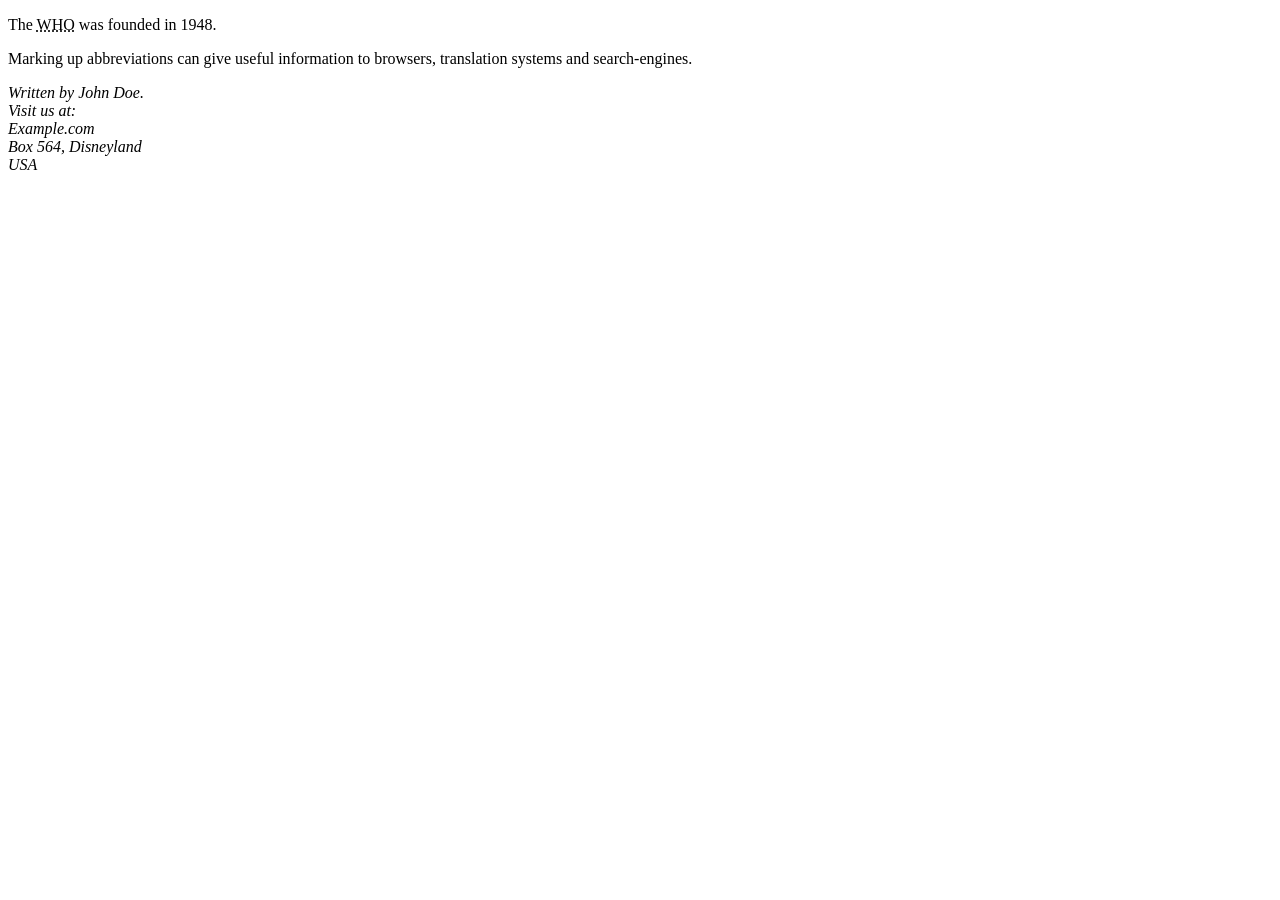
<file: Thetarunstore/index.html>
<!DOCTYPE html>
<html lang="en">
  <head>
    <meta charset="UTF-8" />
    <meta name="viewport" content="width=device-width, initial-scale=1.0" />
    <title>Document</title>
  </head>
  <body>
<p>The <abbr title="World Health Organization">WHO</abbr> was founded in 1948.</p>

<p>Marking up abbreviations can give useful information to browsers, translation systems and search-engines.</p>
<address>
Written by John Doe.<br> 
Visit us at:<br>
Example.com<br>
Box 564, Disneyland<br>
USA
</address>
<script src="script.js"></script>
  </body>
</html>
</file>
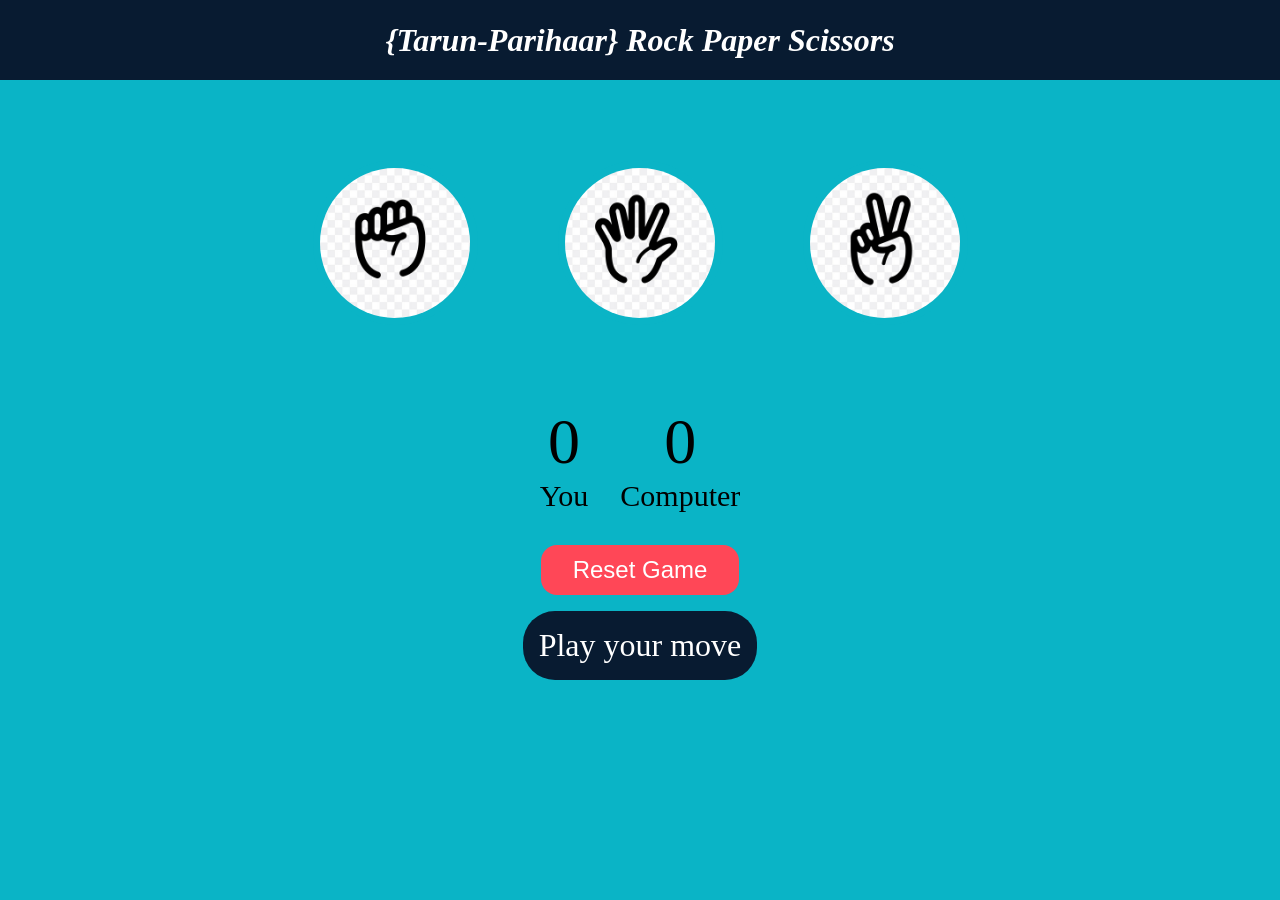
<file: .vscode/game folder/index.htm>
<!DOCTYPE html>
<html lang="en">

<head>
  <meta charset="UTF-8">
  <meta name="viewport" content="width=device-width, initial-scale=1.0">
  <title>Rock Paper Scissors</title>
    <link rel="stylesheet" href="style.css">
</head>

<body>
  <i><h1>{Tarun-Parihaar} Rock Paper Scissors</h1></i>

  <div class="choices">
    <div class="choice" id="rock">
      <img src="./image/69ffced83032519ca680dc3058b9ca26_t.jpeg" alt="rock">
    </div>
    <div class="choice" id="paper">
      <img src="./image/paper.jpeg" alt="paper">
    </div>
    <div class="choice" id="scissors">
      <img src="./image/scissor.jpeg" alt="scissors">
    </div>
  </div>

  <div class="score-board">
    <div class="score">
      <p id="user-score">0</p>
      <p>You</p>
    </div>
    <div class="score">
      <p id="comp-score">0</p>
      <p>Computer</p>
    </div>
  </div>

  <div class="reset-container">
    <button id="reset-btn">Reset Game</button>
  </div>

  <div class="msg-container">
    <p id="msg">Play your move</p>
  </div>

  <script src="script.js"></script>
</body>

</html>
</file>
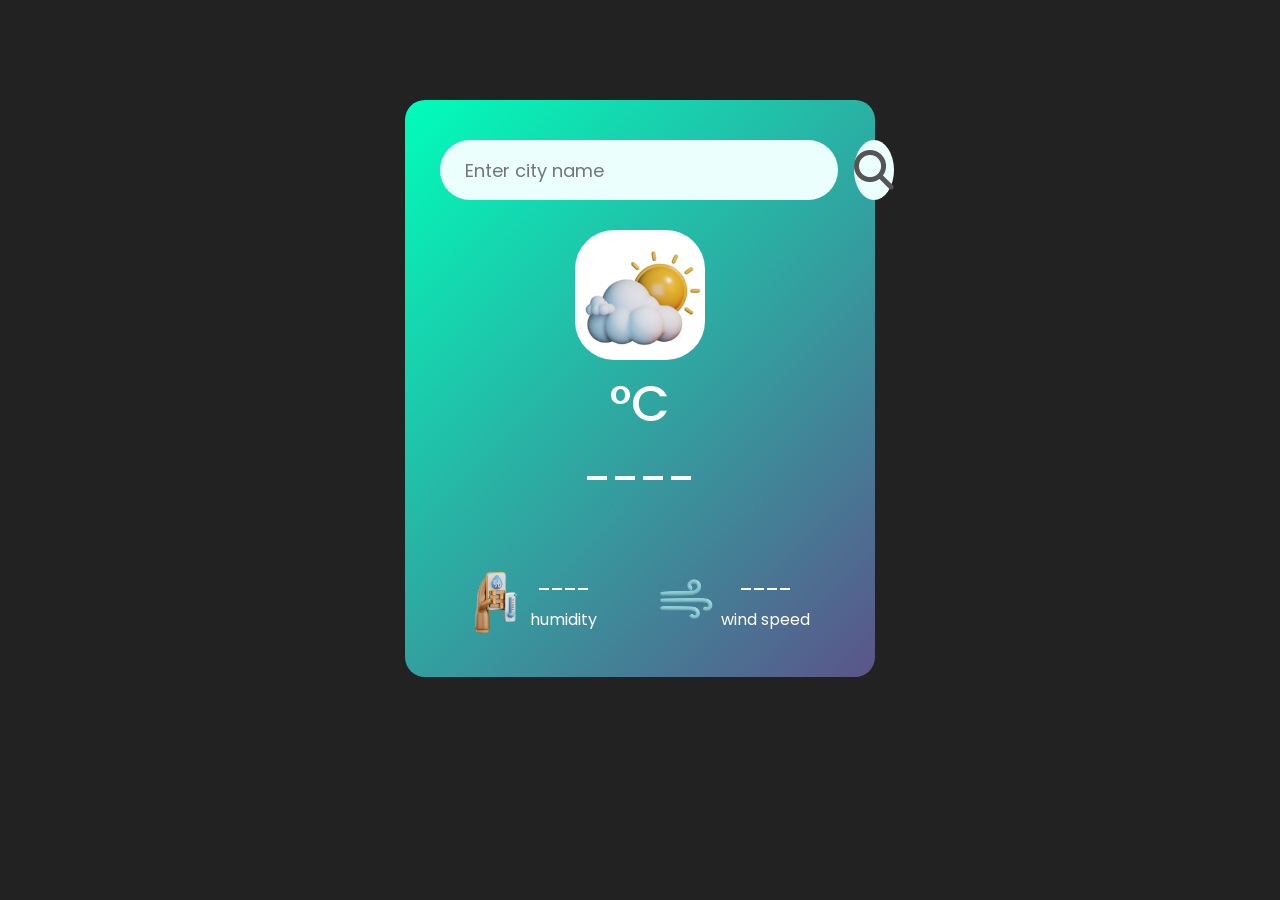
<file: weather/weather.html>
<!DOCTYPE html>
<html lang="en">
  <head>
    <meta charset="UTF-8" />
    <meta name="viewport" content="width=device-width, initial-scale=1.0" />
    <title>Weather App</title>
    <link
      rel="stylesheet"
      href="https://cdnjs.cloudflare.com/ajax/libs/font-awesome/6.7.2/css/all.min.css"
      integrity="sha512-Evv84Mr4kqVGRNSgIGL/F/aIDqQb7xQ2vcrdIwxfjThSH8CSR7PBEakCr51Ck+w+/U6swU2Im1vVX0SVk9ABhg=="
      crossorigin="anonymous"
      referrerpolicy="no-referrer"
    />
    <link rel="stylesheet" href="weather.css" />
  </head>
  <body>
    <div class="card">
      <div class="search">
        <input type="text" placeholder="Enter city name" spellcheck="false" />
        <i class="fa-solid fa-magnifying-glass"></i>
      </div>
      <div class="error">
        <p>Invalid name</p>
      </div>
      <div class="weather">
        <img
          src="image/weather-icon-misty-png.jpg"
          alt="weather-icon-rain-png"
          class="weather-icon"
        />
        <h1 class="temp">°C</h1>
        <h2 class="city">----</h2>
        <div class="details">
          <div class="col">
            <img
              src="image/humidity-control-3d-icon-png.webp"
              alt="humidity-control-3d-icon-png"
            />
            <div>
              <p class="humidity">----</p>
              <p>humidity</p>
            </div>
          </div>
          <div class="col">
            <img src="image/wind-3d-icon-png.webp" alt="wind-3d-icon-png" />
            <div>
              <p class="wind">----</p>
              <p>wind speed</p>
            </div>
          </div>
        </div>
      </div>
    </div>
    <script>
      const apiKey = "317331e4a4d5d4bf8ced62942ec9ebf2";
      const apiUrl =
        "https://api.openweathermap.org/data/2.5/weather?units=metric&q=";

      const searchBox = document.querySelector(".search input");
      const searchBtn = document.querySelector(".search i");
      const weatherIcon = document.querySelector(".weather-icon");

      async function checkWeather(city) {
        try {
          const response = await fetch(apiUrl + city + `&appid=${apiKey}`);
          if (!response.ok) {
            document.querySelector(".city").innerHTML = "Invalid name";
            document.querySelector(".temp").innerHTML = "--°C";
            document.querySelector(".humidity").innerHTML = "--%";
            document.querySelector(".wind").innerHTML = "-- km/h";
            weatherIcon.src = "image/weather-icon-misty-png.jpg";
            return;
          }

          let data = await response.json();
          console.log(data);

          document.querySelector(".city").innerHTML = data.name;
          document.querySelector(".temp").innerHTML =
            Math.round(data.main.temp) + "°C";
          document.querySelector(".humidity").innerHTML =
            data.main.humidity + "%";
          document.querySelector(".wind").innerHTML =
            Math.round(data.wind.speed) + "km/h";
          const weatherCondition = data.weather[0].main.toLowerCase();

          if (weatherCondition == "clouds") {
            weatherIcon.src = "image/weather-icon-clouds-png.jpg";
          } else if (weatherCondition == "clear") {
            weatherIcon.src = "image/weather-icon-clear-png.jpg";
          } else if (weatherCondition == "rain") {
            weatherIcon.src = "image/weather-icon-rain-png.jpg";
          } else if (weatherCondition == "drizzle") {
            weatherIcon.src = "image/weather-icon-drizzle-png.jpg";
          } else if (weatherCondition == "mist") {
            weatherIcon.src = "image/weather-icon-misty-png.jpg";
          } else {
            weatherIcon.src = "image/weather-icon-misty-png.jpg"; 
          }

          document.querySelector(".error").style.display = "none";
          document.querySelector(".weather").style.display = "block";
        } catch (error) {
          document.querySelector(".city").innerHTML = "Invalid name";
          document.querySelector(".temp").innerHTML = "--°C";
          document.querySelector(".humidity").innerHTML = "--%";
          document.querySelector(".wind").innerHTML = "-- km/h";
        }
      }

      searchBtn.addEventListener("click", () => {
        checkWeather(searchBox.value);
      });
    </script>
  </body>
</html>
</file>
<file: .vscode/game folder/style.css>
* {
      margin: 0;
      padding: 0;
      align-items: center;
      justify-content: center;
      background-color:#0ab4c6;
    }

    h1 {
      background-color: #081b31;
      color: #fff;
      height: 5rem;
      line-height: 5rem;
      display: flex;
      justify-content: center;
    }

    .choices {
      display: flex;
      justify-content: center;
      align-items: center;
      gap: 5rem;
      margin-top: 5rem
    }

    .choice {
      height: 165px;
      width: 165px;
      border-radius: 50%;
      justify-content: center;
      align-items: center;
      display: flex;
    }

    .choice:hover {
      cursor: pointer;
      background-color: #081b31;
    }

    p {
      align-items: center;
      justify-content: center;
      display: flex;
    }

    img {
      height: 150px;
      width: 150px;
      border-radius: 50%;
    }

    .score-board {
      display: flex;
      justify-content: center;
      align-items: center;
      font-size: 30px;
      margin-top: 5rem;
      gap: 2rem;
    }

    #comp-score,
    #user-score {
      font-size: 4rem;
    }

    .msg-container {
      display: flex;
      justify-content: center;
      margin-top: 1rem;
    }

    #msg {
      background-color: #081b31;
      color: white;
      font-size: 2rem;
      display: inline;
      padding: 1rem;
      border-radius: 2rem;
    }

    /* Reset Button Styling */
    .reset-container {
      display: flex;
      justify-content: center;
      margin-top: 2rem;
    }

    #reset-btn {
      background-color: #ff4757;
      color: white;
      font-size: 1.5rem;
      padding: 0.7rem 2rem;
      border: none;
      border-radius: 1rem;
      cursor: pointer;
      transition: background-color 0.3s ease;
    }

    #reset-btn:hover {
      background-color: #e84118;
    }
</file>
<file: weather/weather.css>
@import url("https://fonts.googleapis.com/css2?family=Poppins:ital,wght@0,100;0,200;0,300;0,400;0,500;0,600;0,700;0,800;0,900;1,100;1,200;1,300;1,400;1,500;1,600;1,700;1,800;1,900&family=Roboto:ital,wght@0,100..900;1,100..900&display=swap");

* {
    box-sizing: border-box;
    margin: 0;
    font-family: "Poppins", sans-serif;
}

body {
    background-color: #222;
}

.card {
    width: 90%;
    max-width: 470px;
    background: linear-gradient(135deg, #00feba, #5b548a);
    color: #fff;
    margin: 100px auto 0;
    border-radius: 20px;
    padding: 40px 35px;
    text-align: center;
}

.search {
    width: 100%;
    display: flex;
    align-items: center;
    justify-content: space-between;
}

.search input {
    border: 0;
    outline: 0;
    background: #ebfffc;
    color: #555;
    padding: 10px 25px;
    height: 60px;
    border-radius: 30px;
    flex: 1;
    margin-right: 16px;
    font-size: 18px;
}

.search i {
    border: 0;
    height: 60px;
    width: 60px;
    align-items: center;
    justify-content: center;
    display: flex;
    font-size: 40px;
    background: #ebfffc;
    color: #555;
    cursor: pointer;
    border-radius: 50%;
}

.weather {
    padding-top: 30px;
}
.weather-icon {
    width: 130px;
    height: 130px;
    border-radius: 30%;
    background-color: #fff;
}

.weather h1 {
    font-size: 50px;
    font-weight: 500;
}
.weather h2 {
    font-size: 50px;
    font-weight: 400;
}

.details {
    display: flex;
    align-items: center;
    justify-content: space-between;
    padding: 0 20px;
    margin-top: 50px;
}

.details img {
    width: 70px;
    height: 70px;
}

.col {
    display: flex;
    align-items: center;
    text-align: center;
    margin-right: 10px;
}

.humidity, .wind{
    font-size: 24px;
}

.error {
  text-align: left;
  margin-left: 10px;
  font-size: 18px;
  margin-top: 10px;
  color: #ff0000;
  display: none;
}
</file>
